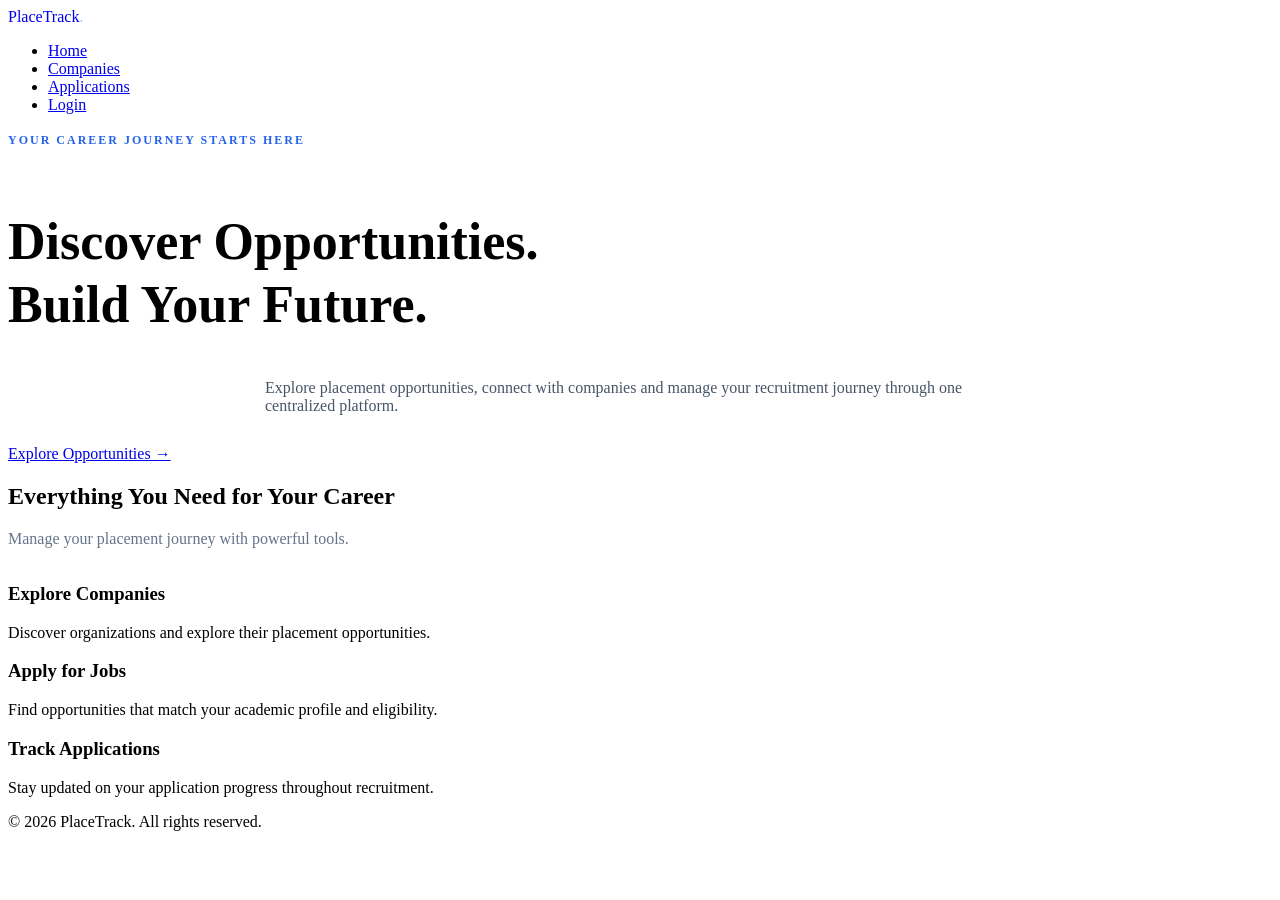
<file: frontend/index.html>
<!DOCTYPE html>
<html lang="en">

<head>
    <meta charset="UTF-8">
    <meta name="viewport" content="width=device-width, initial-scale=1.0">

    <meta name="description"
        content="PlaceTrack helps students discover placement opportunities, explore companies and track job applications.">

    <title>PlaceTrack | Campus Placement Portal</title>

    <link rel="stylesheet" href="css/style.css">
</head>

<body>

    <!-- Navigation -->
    <header>
        <nav class="navbar">

            <a href="index.html" class="logo">
                PlaceTrack<span>.</span>
            </a>

            <ul>
                <li><a href="index.html">Home</a></li>
                <li><a href="companies.html">Companies</a></li>
                <li><a href="applications.html">Applications</a></li>
                <li>
                    <a href="login.html" class="login-btn">Login</a>
                </li>
            </ul>

        </nav>
    </header>


    <!-- Main Content -->
    <main>

        <section class="hero">

            <div class="hero-content">

                <span class="hero-label">
                    YOUR CAREER JOURNEY STARTS HERE
                </span>

                <h1>
                    Discover Opportunities.<br>
                    Build Your Future.
                </h1>

                <p>
                    Explore placement opportunities, connect with
                    companies and manage your recruitment journey
                    through one centralized platform.
                </p>

                <a href="companies.html" class="main-btn">
                    Explore Opportunities →
                </a>

            </div>

        </section>


        <!-- Features -->
        <section class="features">

            <h2>Everything You Need for Your Career</h2>

            <p class="section-description">
                Manage your placement journey with powerful tools.
            </p>

            <div class="feature-container">

                <article class="card">

                    <h3>Explore Companies</h3>

                    <p>
                        Discover organizations and explore
                        their placement opportunities.
                    </p>

                </article>


                <article class="card">

                    <h3>Apply for Jobs</h3>

                    <p>
                        Find opportunities that match your
                        academic profile and eligibility.
                    </p>

                </article>


                <article class="card">

                    <h3>Track Applications</h3>

                    <p>
                        Stay updated on your application
                        progress throughout recruitment.
                    </p>

                </article>

            </div>

        </section>

    </main>


    <!-- Footer -->
    <footer>

        <p>
            © 2026 PlaceTrack. All rights reserved.
        </p>

    </footer>

    <script src="js/script.js"></script>

</body>

</html>
</file>
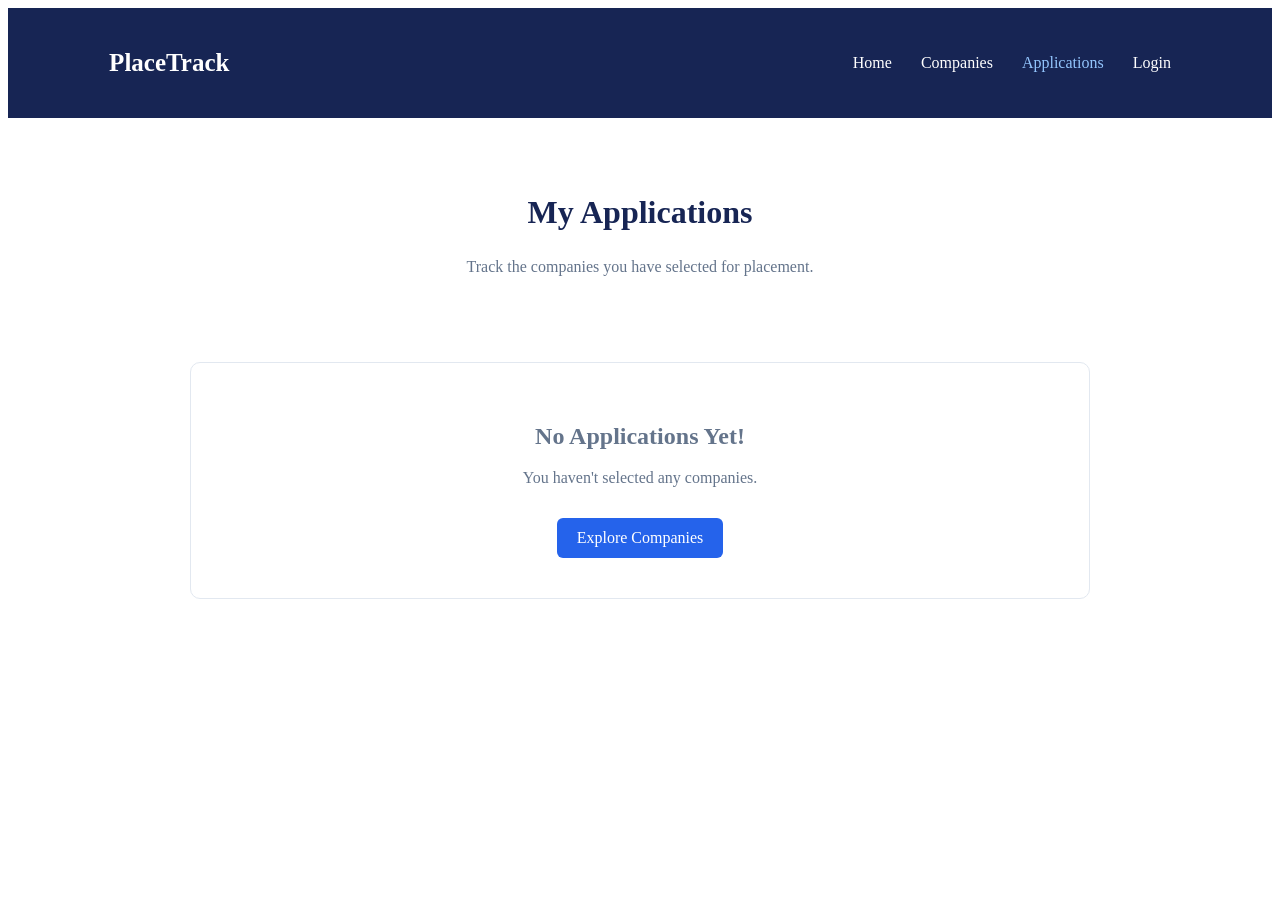
<file: frontend/applications.html>
<!DOCTYPE html>
<html lang="en">

<head>
    <meta charset="UTF-8">
    <meta name="viewport" content="width=device-width, initial-scale=1.0">

    <title>My Applications | PlaceTrack</title>

    <link rel="stylesheet" href="css/style.css">
</head>

<body>

    <!-- Navbar -->
    <nav class="company-navbar">

        <h2>PlaceTrack</h2>

        <div>
            <a href="index.html">Home</a>
            <a href="companies.html">Companies</a>
            <a href="applications.html" class="active">Applications</a>
            <a href="login.html">Login</a>
        </div>

    </nav>

    <!-- Header -->
    <section class="applications-header">

        <h1>My Applications</h1>

        <p>Track the companies you have selected for placement.</p>

    </section>

    <!-- Application List -->
    <section class="applications-container">

        <div id="applicationList"></div>

    </section>

    <script src="js/script.js"></script>

</body>

</html>
</file>
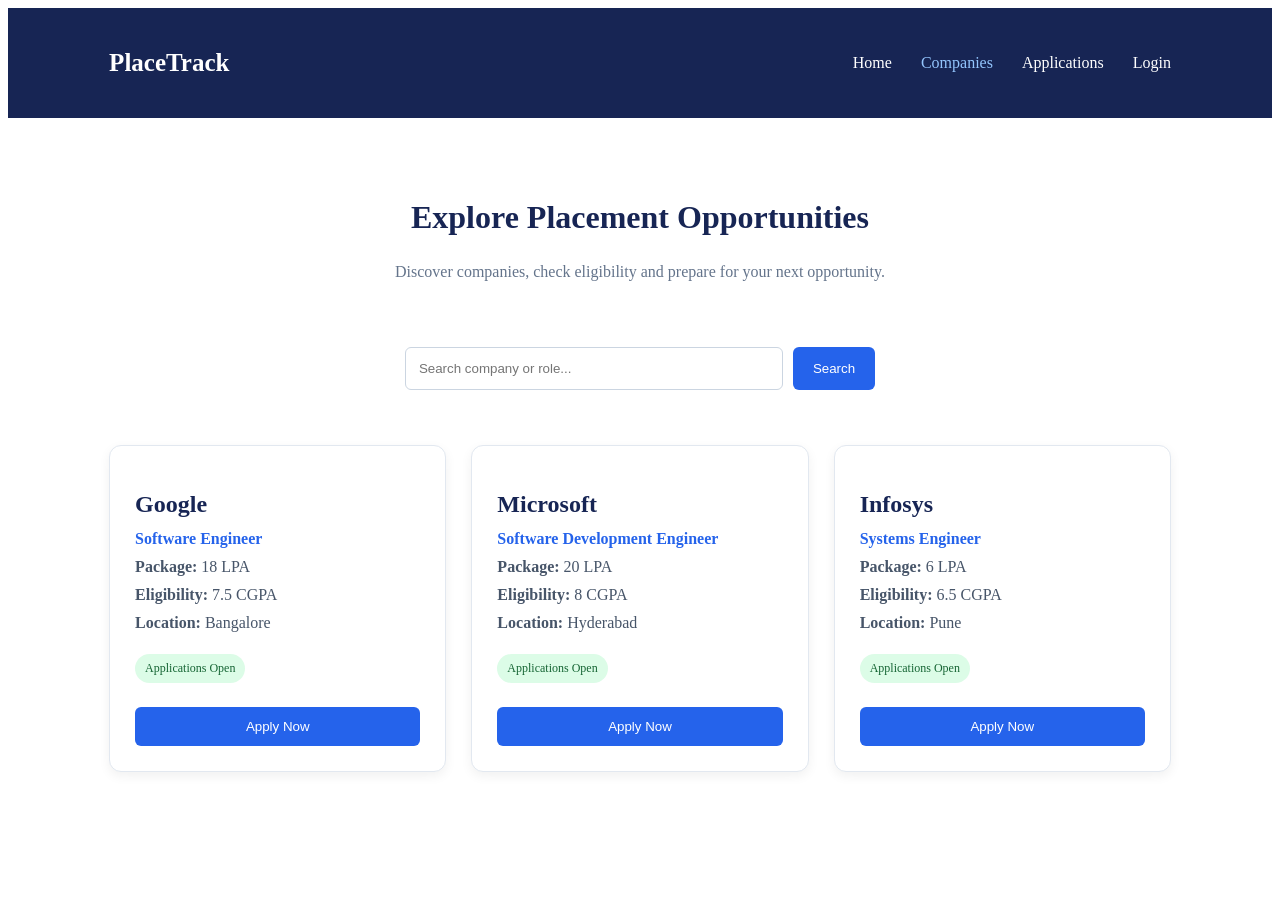
<file: frontend/companies.html>
<!DOCTYPE html>
<html lang="en">
<head>
    <meta charset="UTF-8">
    <meta name="viewport" content="width=device-width, initial-scale=1.0">

    <title>Companies | PlaceTrack</title>

    <link rel="stylesheet" href="css/style.css">
</head>

<body>

    <!-- Navbar -->
    <nav class="company-navbar">
        <h2>PlaceTrack</h2>

        <div>
            <a href="index.html">Home</a>
            <a href="companies.html" class="active">Companies</a>
            <a href="applications.html">Applications</a>
            <a href="login.html">Login</a>
        </div>
    </nav>

    <!-- Page Header -->
    <section class="company-header">
        <h1>Explore Placement Opportunities</h1>
        <p>Discover companies, check eligibility and prepare for your next opportunity.</p>
    </section>

    <!-- Search -->
    <section class="company-search">
        <input
            type="text"
            id="searchInput"
            placeholder="Search company or role..."
        >

        <button onclick="searchCompanies()">Search</button>
    </section>

    <!-- Company Cards -->
    <section class="company-container" id="companyContainer">

        <div class="company-card">
            <h2>Google</h2>
            <p class="role">Software Engineer</p>
            <p><strong>Package:</strong> 18 LPA</p>
            <p><strong>Eligibility:</strong> 7.5 CGPA</p>
            <p><strong>Location:</strong> Bangalore</p>
            <span class="status">Applications Open</span>
            <button onclick="applyForJob('Google')">Apply Now</button>
        </div>

        <div class="company-card">
            <h2>Microsoft</h2>
            <p class="role">Software Development Engineer</p>
            <p><strong>Package:</strong> 20 LPA</p>
            <p><strong>Eligibility:</strong> 8 CGPA</p>
            <p><strong>Location:</strong> Hyderabad</p>
            <span class="status">Applications Open</span>
            <button onclick="applyForJob('Microsoft')">Apply Now</button>
        </div>

        <div class="company-card">
            <h2>Infosys</h2>
            <p class="role">Systems Engineer</p>
            <p><strong>Package:</strong> 6 LPA</p>
            <p><strong>Eligibility:</strong> 6.5 CGPA</p>
            <p><strong>Location:</strong> Pune</p>
            <span class="status">Applications Open</span>
            <button onclick="applyForJob('Infosys')">Apply Now</button>
        </div>

    </section>

    <script src="js/script.js"></script>

</body>
</html>
</file>
<file: frontend/css/style.css>
/* Professional homepage improvements */

.logo {
    text-decoration: none;
}

.logo span {
    color: #93c5fd;
}

.hero-label {
    display: inline-block;
    color: #2563eb;
    font-size: 12px;
    font-weight: bold;
    letter-spacing: 2px;
    margin-bottom: 20px;
}

.hero-content h1 {
    line-height: 1.2;
    font-size: 52px;
}

.hero-content p {
    max-width: 750px;
    margin: 20px auto 30px;
    color: #475569;
}

.main-btn {
    transition: 0.3s ease;
}

.main-btn:hover {
    background: #1d4ed8;
    transform: translateY(-2px);
}

.section-description {
    color: #64748b;
    margin-bottom: 35px;
}

.card {
    transition: 0.3s ease;
}

.card:hover {
    transform: translateY(-5px);
}

@media (max-width: 700px) {

    .navbar {
        flex-direction: column;
        gap: 20px;
    }

    .navbar ul {
        flex-wrap: wrap;
        justify-content: center;
        gap: 15px;
    }

    .hero-content h1 {
        font-size: 36px;
    }

    .feature-container {
        flex-direction: column;
    }

}
/* Companies Page */

.company-navbar {
    display: flex;
    justify-content: space-between;
    align-items: center;
    padding: 20px 8%;
    background: #172554;
    color: white;
}

.company-navbar h2 {
    font-size: 25px;
}

.company-navbar a {
    color: white;
    text-decoration: none;
    margin-left: 25px;
}

.company-navbar a:hover,
.company-navbar a.active {
    color: #93c5fd;
}

.company-header {
    text-align: center;
    padding: 55px 20px 25px;
}

.company-header h1 {
    font-size: 32px;
    color: #172554;
}

.company-header p {
    color: #64748b;
    margin-top: 12px;
}

.company-search {
    display: flex;
    justify-content: center;
    gap: 10px;
    margin: 25px;
}

.company-search input {
    width: 350px;
    padding: 13px;
    border: 1px solid #cbd5e1;
    border-radius: 6px;
}

.company-search button,
.company-card button {
    background: #2563eb;
    color: white;
    border: none;
    padding: 12px 20px;
    border-radius: 6px;
    cursor: pointer;
}

.company-container {
    display: grid;
    grid-template-columns: repeat(auto-fit, minmax(260px, 1fr));
    gap: 25px;
    padding: 30px 8%;
}

.company-card {
    background: white;
    padding: 25px;
    border-radius: 12px;
    border: 1px solid #e2e8f0;
    box-shadow: 0 4px 12px rgba(0, 0, 0, 0.06);
}

.company-card h2 {
    color: #172554;
    margin-bottom: 12px;
}

.company-card p {
    margin: 10px 0;
    color: #475569;
}

.company-card .role {
    color: #2563eb;
    font-weight: bold;
}

.company-card .status {
    display: inline-block;
    background: #dcfce7;
    color: #166534;
    padding: 7px 10px;
    border-radius: 20px;
    font-size: 12px;
    margin: 12px 0;
}

.company-card button {
    display: block;
    width: 100%;
    margin-top: 12px;
}

.company-card button:hover,
.company-search button:hover {
    background: #1d4ed8;
}
/* Applications Page */

.applications-header {
    text-align: center;
    padding: 50px 20px 30px;
}

.applications-header h1 {
    color: #172554;
    font-size: 32px;
}

.applications-header p {
    color: #64748b;
    margin-top: 12px;
}

.applications-container {
    max-width: 900px;
    margin: 20px auto;
    padding: 20px;
}

.application-card {
    background: white;
    border: 1px solid #e2e8f0;
    border-radius: 10px;
    padding: 22px;
    margin-bottom: 18px;

    display: flex;
    justify-content: space-between;
    align-items: center;

    box-shadow: 0 4px 10px rgba(0, 0, 0, 0.05);
}

.application-card h3 {
    color: #172554;
    margin-bottom: 8px;
}

.application-card p {
    color: #64748b;
}

.application-status {
    display: inline-block;
    background: #dbeafe;
    color: #1d4ed8;
    padding: 7px 12px;
    border-radius: 20px;
    font-size: 13px;
    margin-top: 10px;
}

.remove-btn {
    background: #dc2626;
    color: white;
    border: none;
    padding: 10px 16px;
    border-radius: 6px;
    cursor: pointer;
}

.remove-btn:hover {
    background: #b91c1c;
}

.empty-message {
    text-align: center;
    padding: 40px;
    color: #64748b;
    background: white;
    border-radius: 10px;
    border: 1px solid #e2e8f0;
}

.browse-btn {
    display: inline-block;
    margin-top: 15px;
    background: #2563eb;
    color: white;
    padding: 11px 20px;
    border-radius: 6px;
    text-decoration: none;
}

@media (max-width: 600px) {

    .application-card {
        flex-direction: column;
        align-items: flex-start;
        gap: 15px;
    }

    .company-navbar {
        flex-direction: column;
        gap: 15px;
    }

    .company-navbar a {
        margin: 5px;
    }

}
</file>
